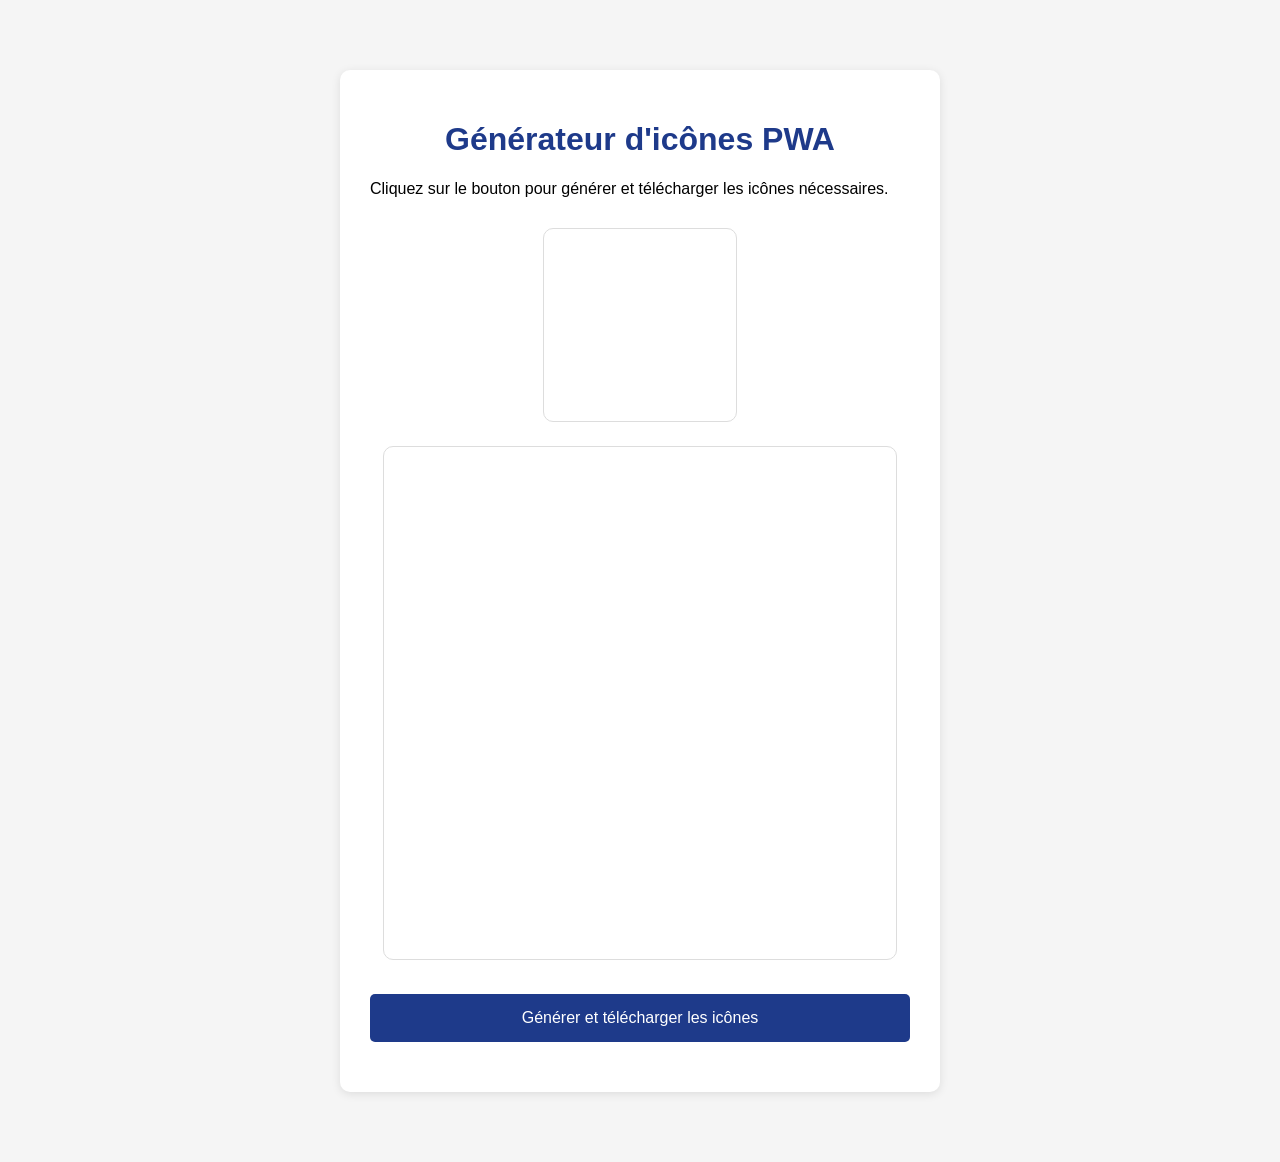
<file: icon-generator-simple.html>
<!DOCTYPE html>
<html lang="fr">
<head>
    <meta charset="UTF-8">
    <meta name="viewport" content="width=device-width, initial-scale=1.0">
    <title>Générateur d'icônes PWA Simple</title>
    <style>
        body {
            font-family: Arial, sans-serif;
            max-width: 600px;
            margin: 50px auto;
            padding: 20px;
            background: #f5f5f5;
        }
        .container {
            background: white;
            padding: 30px;
            border-radius: 10px;
            box-shadow: 0 2px 10px rgba(0,0,0,0.1);
        }
        h1 {
            color: #1e3a8a;
            text-align: center;
        }
        button {
            background: #1e3a8a;
            color: white;
            padding: 15px 30px;
            border: none;
            border-radius: 5px;
            font-size: 16px;
            cursor: pointer;
            display: block;
            margin: 20px auto;
            width: 100%;
        }
        button:hover {
            background: #1e40af;
        }
        .icon-preview {
            text-align: center;
            margin: 20px 0;
        }
        canvas {
            border: 1px solid #ddd;
            border-radius: 10px;
            margin: 10px;
        }
    </style>
</head>
<body>
    <div class="container">
        <h1>Générateur d'icônes PWA</h1>
        <p>Cliquez sur le bouton pour générer et télécharger les icônes nécessaires.</p>
        
        <div class="icon-preview">
            <canvas id="icon192" width="192" height="192"></canvas>
            <canvas id="icon512" width="512" height="512"></canvas>
        </div>
        
        <button onclick="generateAndDownloadIcons()">Générer et télécharger les icônes</button>
    </div>

    <script>
        function generateAndDownloadIcons() {
            // Générer l'icône 192x192
            const canvas192 = document.getElementById('icon192');
            const ctx192 = canvas192.getContext('2d');
            
            // Fond bleu
            ctx192.fillStyle = '#1e3a8a';
            ctx192.fillRect(0, 0, 192, 192);
            
            // Texte "eF"
            ctx192.fillStyle = 'white';
            ctx192.font = 'bold 60px Arial';
            ctx192.textAlign = 'center';
            ctx192.textBaseline = 'middle';
            ctx192.fillText('eF', 96, 96);
            
            // Cercle décoratif
            ctx192.strokeStyle = '#3b82f6';
            ctx192.lineWidth = 4;
            ctx192.beginPath();
            ctx192.arc(96, 96, 70, 0, Math.PI * 2);
            ctx192.stroke();
            
            // Télécharger
            canvas192.toBlob(function(blob) {
                const url = URL.createObjectURL(blob);
                const a = document.createElement('a');
                a.href = url;
                a.download = 'icon-192.png';
                a.click();
                URL.revokeObjectURL(url);
            });

            // Générer l'icône 512x512 après un court délai
            setTimeout(function() {
                const canvas512 = document.getElementById('icon512');
                const ctx512 = canvas512.getContext('2d');
                
                // Fond bleu
                ctx512.fillStyle = '#1e3a8a';
                ctx512.fillRect(0, 0, 512, 512);
                
                // Texte "eF"
                ctx512.fillStyle = 'white';
                ctx512.font = 'bold 160px Arial';
                ctx512.textAlign = 'center';
                ctx512.textBaseline = 'middle';
                ctx512.fillText('eF', 256, 256);
                
                // Cercle décoratif
                ctx512.strokeStyle = '#3b82f6';
                ctx512.lineWidth = 10;
                ctx512.beginPath();
                ctx512.arc(256, 256, 190, 0, Math.PI * 2);
                ctx512.stroke();
                
                // Télécharger
                canvas512.toBlob(function(blob) {
                    const url = URL.createObjectURL(blob);
                    const a = document.createElement('a');
                    a.href = url;
                    a.download = 'icon-512.png';
                    a.click();
                    URL.revokeObjectURL(url);
                });
            }, 500);
        }
    </script>
</body>
</html>
</file>
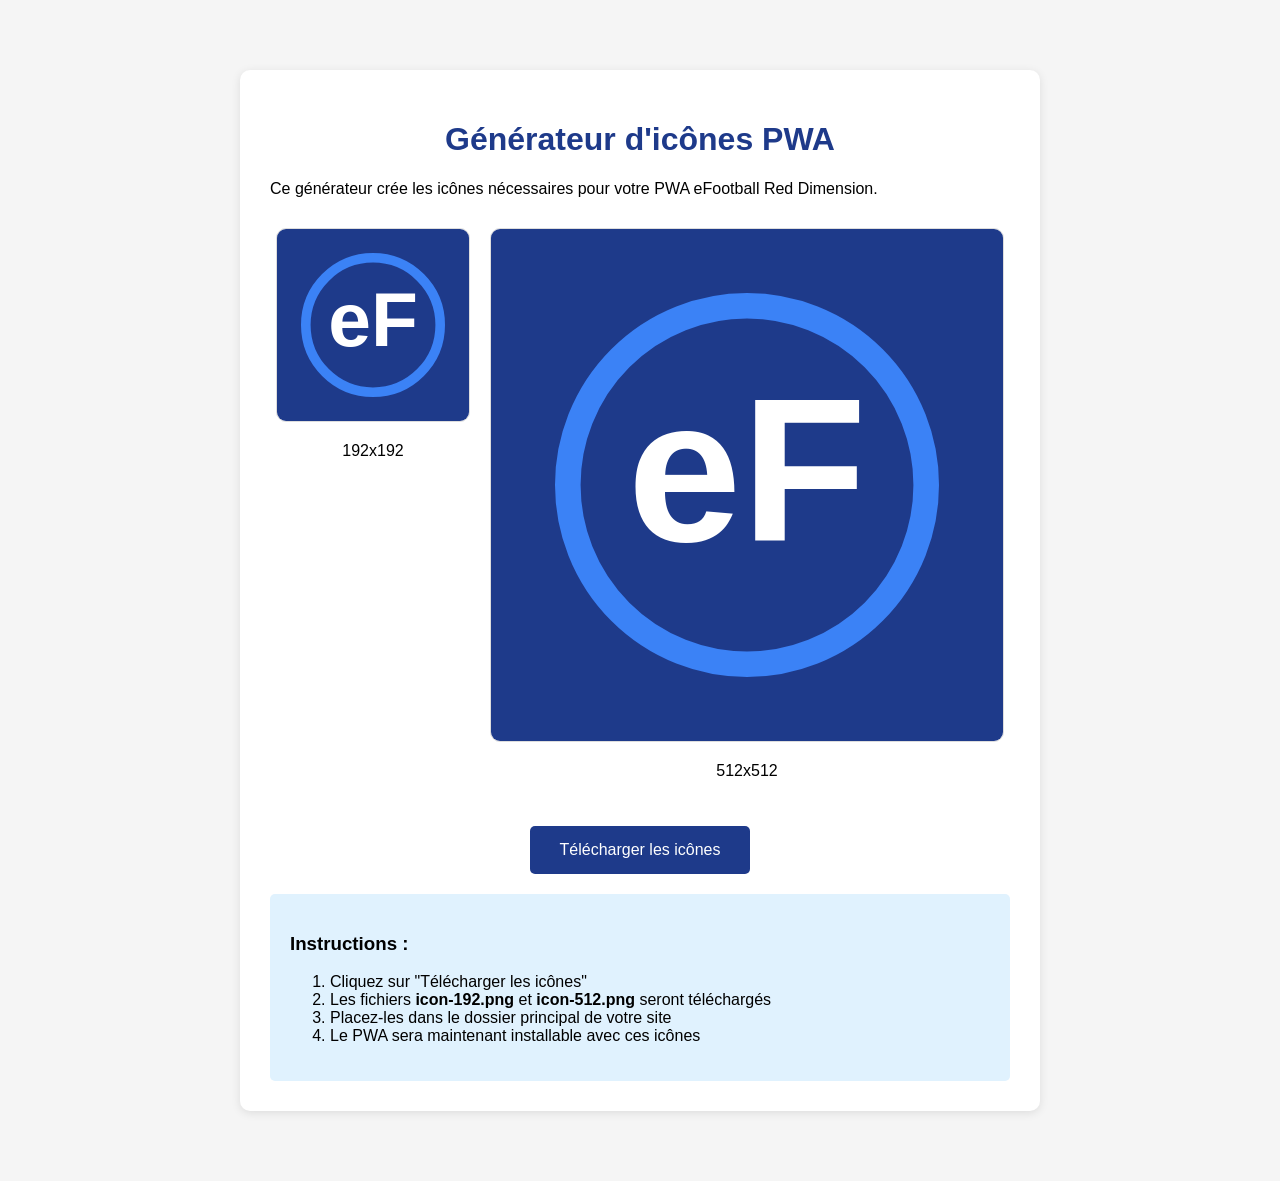
<file: icon-generator.html>
<!DOCTYPE html>
<html lang="fr">
<head>
    <meta charset="UTF-8">
    <meta name="viewport" content="width=device-width, initial-scale=1.0">
    <title>Générateur d'icônes PWA - eFootball Red Dimension</title>
    <style>
        body {
            font-family: Arial, sans-serif;
            max-width: 800px;
            margin: 50px auto;
            padding: 20px;
            background: #f5f5f5;
        }
        .container {
            background: white;
            padding: 30px;
            border-radius: 10px;
            box-shadow: 0 2px 10px rgba(0,0,0,0.1);
        }
        h1 {
            color: #1e3a8a;
            text-align: center;
        }
        .icon-preview {
            display: flex;
            justify-content: center;
            gap: 20px;
            margin: 30px 0;
        }
        .icon-box {
            text-align: center;
        }
        canvas {
            border: 1px solid #ddd;
            border-radius: 10px;
        }
        button {
            background: #1e3a8a;
            color: white;
            padding: 15px 30px;
            border: none;
            border-radius: 5px;
            font-size: 16px;
            cursor: pointer;
            display: block;
            margin: 20px auto;
        }
        button:hover {
            background: #1e40af;
        }
        .instructions {
            background: #e0f2fe;
            padding: 20px;
            border-radius: 5px;
            margin-top: 20px;
        }
    </style>
</head>
<body>
    <div class="container">
        <h1>Générateur d'icônes PWA</h1>
        <p>Ce générateur crée les icônes nécessaires pour votre PWA eFootball Red Dimension.</p>
        
        <div class="icon-preview">
            <div class="icon-box">
                <canvas id="icon192" width="192" height="192"></canvas>
                <p>192x192</p>
            </div>
            <div class="icon-box">
                <canvas id="icon512" width="512" height="512"></canvas>
                <p>512x512</p>
            </div>
        </div>
        
        <button onclick="downloadIcons()">Télécharger les icônes</button>
        
        <div class="instructions">
            <h3>Instructions :</h3>
            <ol>
                <li>Cliquez sur "Télécharger les icônes"</li>
                <li>Les fichiers <strong>icon-192.png</strong> et <strong>icon-512.png</strong> seront téléchargés</li>
                <li>Placez-les dans le dossier principal de votre site</li>
                <li>Le PWA sera maintenant installable avec ces icônes</li>
            </ol>
        </div>
    </div>

    <script>
        function drawIcon(canvas, size) {
            const ctx = canvas.getContext('2d');
            
            // Fond bleu
            ctx.fillStyle = '#1e3a8a';
            ctx.fillRect(0, 0, size, size);
            
            // Texte "eF"
            ctx.fillStyle = 'white';
            ctx.font = `bold ${size * 0.4}px Arial`;
            ctx.textAlign = 'center';
            ctx.textBaseline = 'middle';
            ctx.fillText('eF', size / 2, size / 2);
            
            // Petit cercle décoratif
            ctx.strokeStyle = '#3b82f6';
            ctx.lineWidth = size * 0.05;
            ctx.beginPath();
            ctx.arc(size / 2, size / 2, size * 0.35, 0, Math.PI * 2);
            ctx.stroke();
        }

        function downloadIcons() {
            // Générer l'icône 192x192
            const canvas192 = document.getElementById('icon192');
            drawIcon(canvas192, 192);
            canvas192.toBlob(function(blob) {
                const url = URL.createObjectURL(blob);
                const a = document.createElement('a');
                a.href = url;
                a.download = 'icon-192.png';
                a.click();
                URL.revokeObjectURL(url);
            });

            // Générer l'icône 512x512
            setTimeout(function() {
                const canvas512 = document.getElementById('icon512');
                drawIcon(canvas512, 512);
                canvas512.toBlob(function(blob) {
                    const url = URL.createObjectURL(blob);
                    const a = document.createElement('a');
                    a.href = url;
                    a.download = 'icon-512.png';
                    a.click();
                    URL.revokeObjectURL(url);
                });
            }, 500);
        }

        // Dessiner les icônes au chargement
        window.onload = function() {
            drawIcon(document.getElementById('icon192'), 192);
            drawIcon(document.getElementById('icon512'), 512);
        };
    </script>
</body>
</html>
</file>
